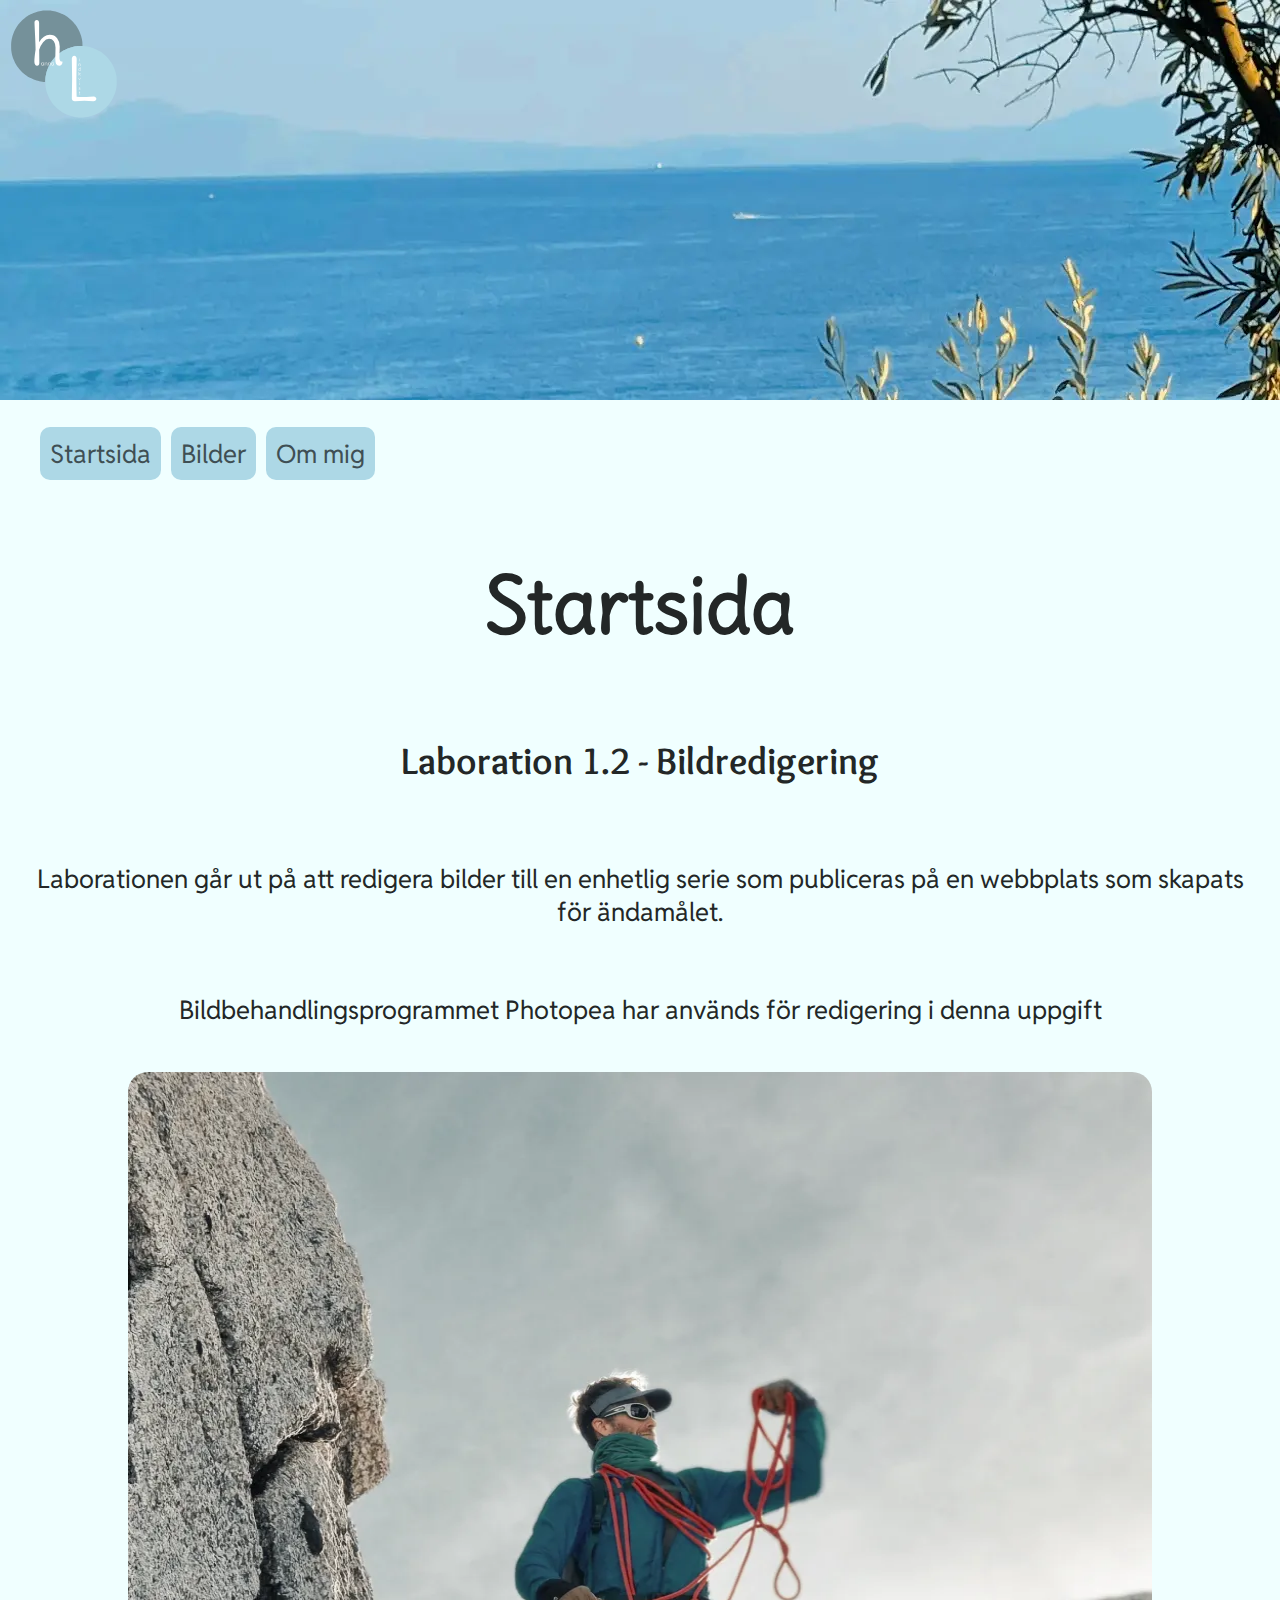
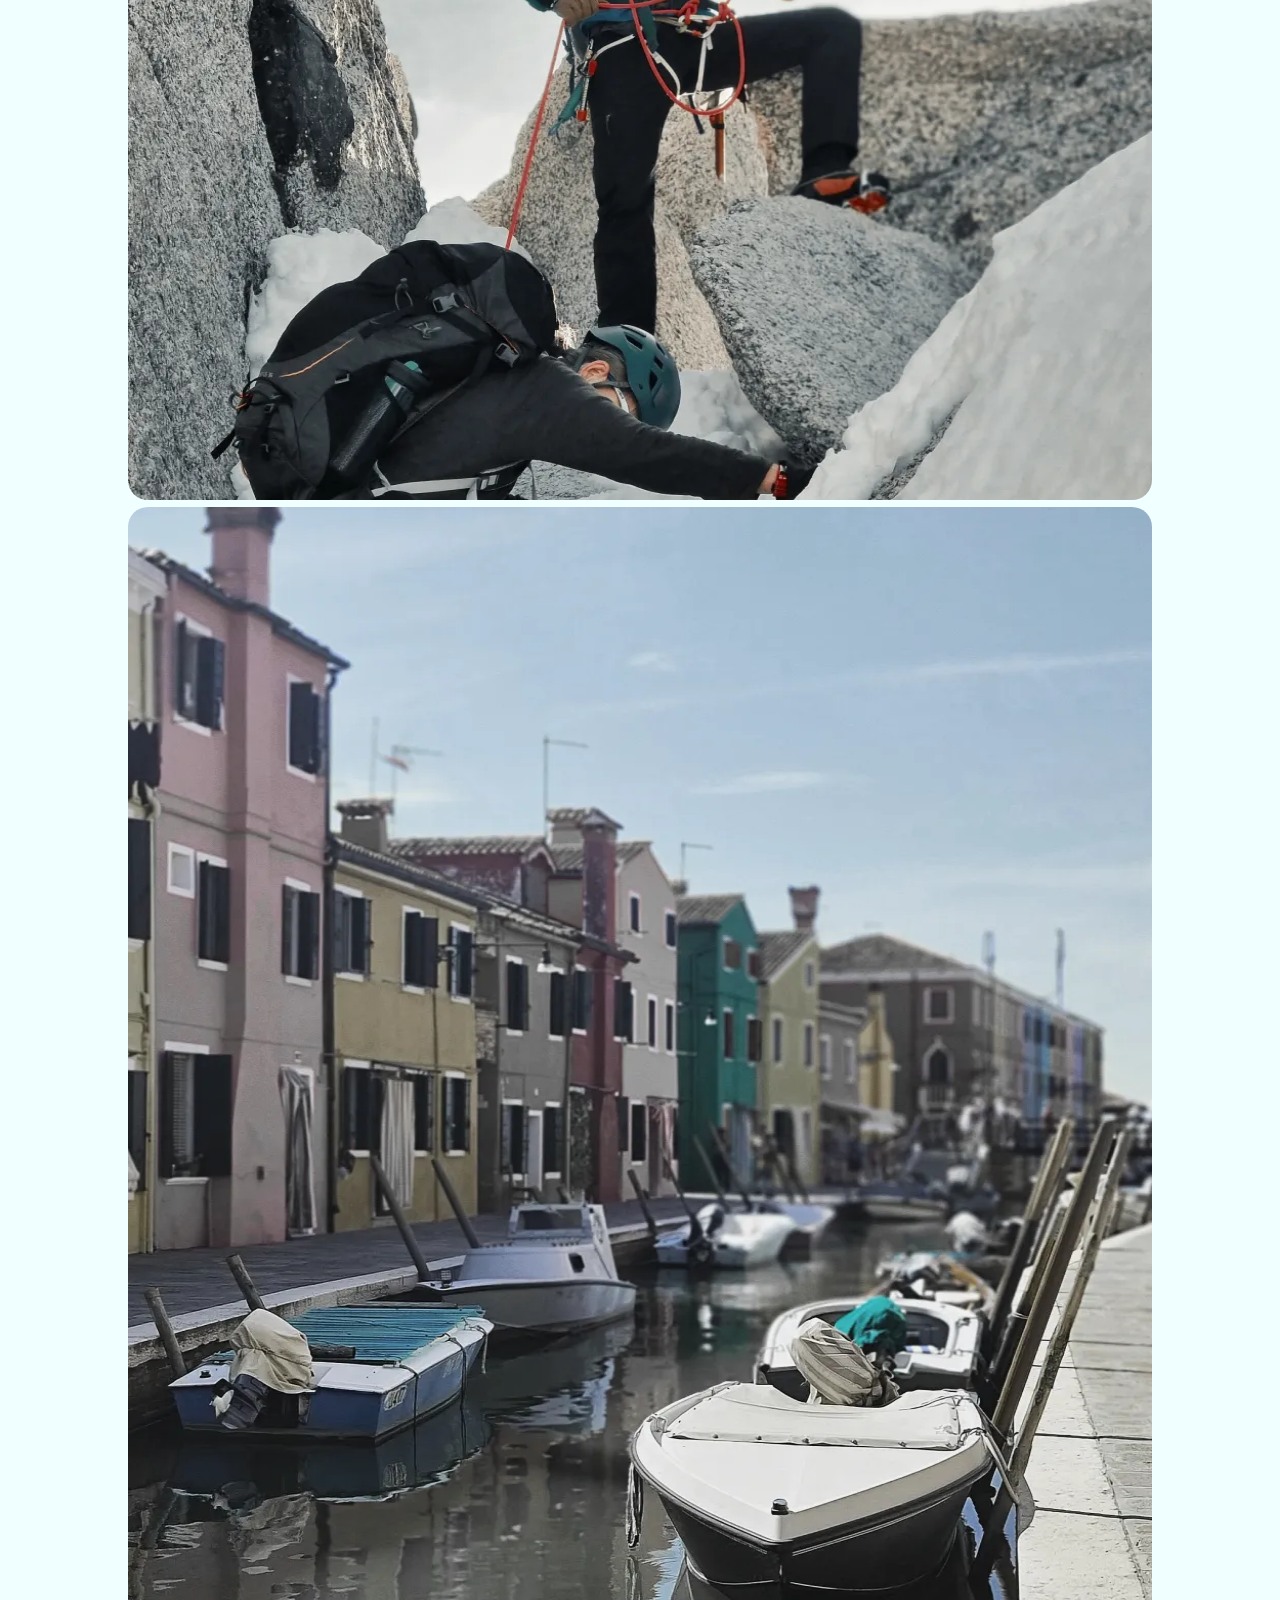
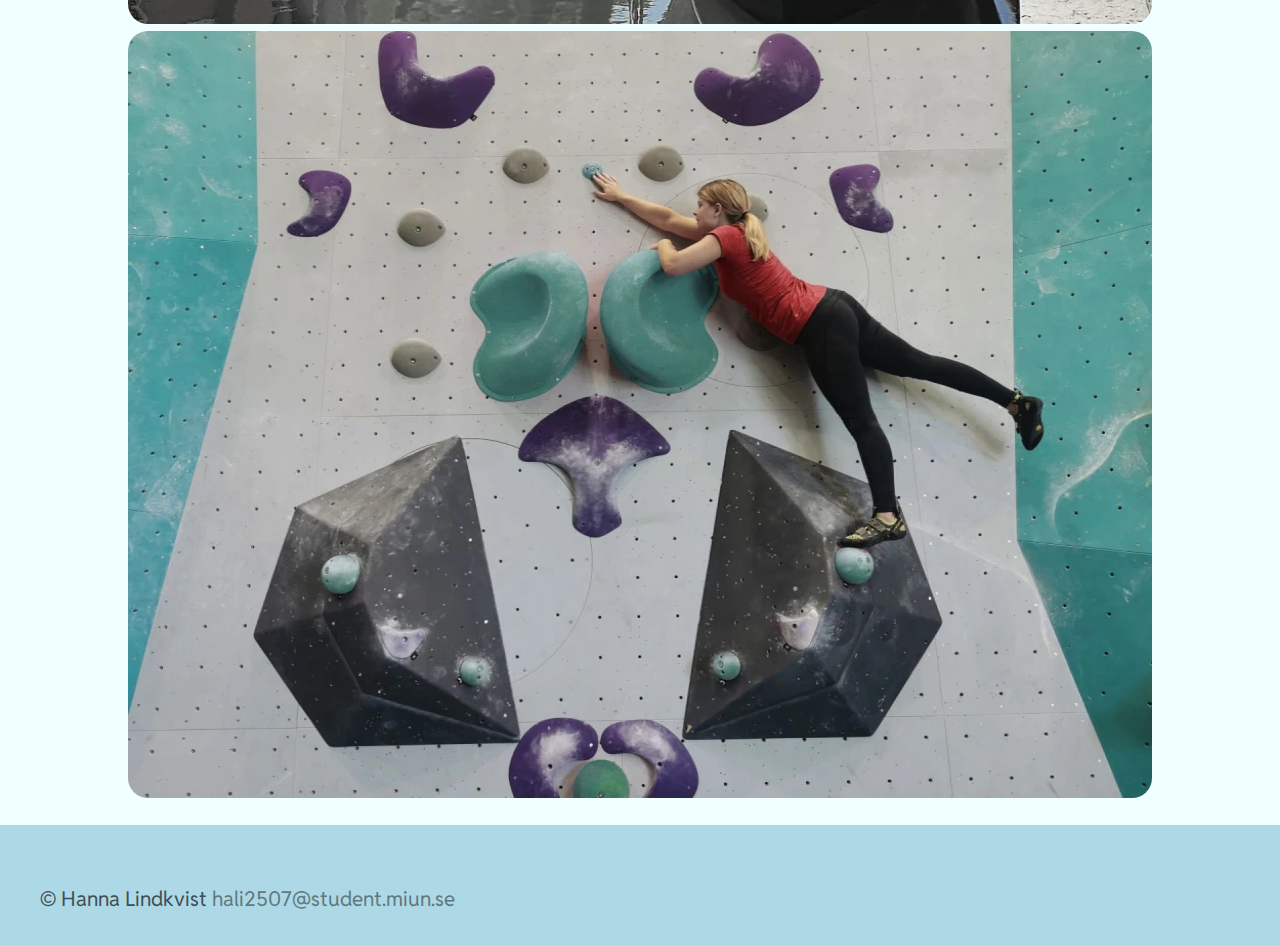
<file: index.html>
<!DOCTYPE html>
<html lang="sv">

<head>
    <meta charset="UTF-8">
    <meta name="viewport" content="width=device-width, initial-scale=1.0">
    <link rel="stylesheet" href="css/styles.css">
    <link rel="icon" type="image/x-icon" href="images/favicon.ico">
    <link rel="icon" type="image/png" sizes="32x32" href="images/favicon.png">
    <title>Startsida | DT200G - Laboration 1.2</title>
</head>

<body>
    <div class="wrapper"><!--Wrapper för hela sidan-->
        <header>
            <div class="header">
                <a class="logolink" href="index.html" title="Startsida"><img id="logo" src="images/logotype.svg" alt=""></a>
                <picture>
                    <source media="(min-width: 600px)" srcset="images/header.webp" width="2975" height="400" type="image/webp">
                    <source media="(max-width: 599px)" srcset="images/header_599.webp" width="599" height="81" type="image/webp">
                    <img id="headerimg" src="images/header.png" width="2975" height="400" alt="">
                </picture>
            </div>
        </header>
        <!--Huvudnavigation-->
        <div class="mainnav">
            <nav>
                <ul>
                    <li><a href="index.html">Startsida</a></li>
                    <li><a href="imagespage.html">Bilder</a></li>
                    <li><a href="about.html">Om mig</a></li>
                </ul>
            </nav>
        </div>
        <!--Sidinnehåll-->
        <main class="main_index">
            <div class="h1">
                <h1>Startsida</h1>
            </div>
            <section class="info">
                <div class="h2">
                    <h2>Laboration 1.2 - Bildredigering</h2>
                </div>
                <div class="p">
                    <p>Laborationen går ut på att redigera bilder till en enhetlig serie som publiceras på en webbplats
                        som
                        skapats för ändamålet.</p>
                    <p>Bildbehandlingsprogrammet Photopea har används för redigering i denna uppgift</p>
                </div>
                <picture class="imgmainthree">
                    <source media="(min-width: 600px)" srcset="images/bildserie015_1000.webp" width="1000" height="1028" type="image/webp">
                    <source media="(max-width: 599px)" srcset="images/bildserie015_599.webp" width="500" height="514" type="image/webp">
                    <img class="img015index" src="images/bildserie015.jpg" alt="en man på ett berg som med gest visar att han bestigit berget" width="1000" height="1028">
                </picture>
                <picture class="imgmainone">
                    <source media="(min-width: 600px)" srcset="images/bildserie007_1000.webp" width="1000" height="1117" type="image/webp">
                    <source media="(max-width: 599px)" srcset="images/bildserie007_599.webp" width="500" height="559" type="image/webp">
                    <img class="img007index" src="images/bildserie007_1000.jpg" loading="lazy" alt="kanal med förankrade båtar som följer en gata med kedjehus" width="1000" height="1117">
                </picture>
                <picture class="imgmaintwo">
                    <source media="(min-width: 600px)" srcset="images/bildserie003_1000.webp" width="1000" height="767" type="image/webp">
                    <source media="(max-width: 599px)" srcset="images/bildserie003_599.webp" width="500" height="384" type="image/webp">
                    <img class="img003index" src="images/bildserie003.jpg" loading="lazy" alt="en kvinna som klättar på en klättervägg" width="1000" height="767">
                </picture>
            </section>
        </main>
        <footer>
            <p>&copy; Hanna Lindkvist <a href="mailto:hali2507@student.miun.se">hali2507@student.miun.se</a></p>
        </footer>
    </div><!--Slut wrapper-->
</body>

</html>
</file>
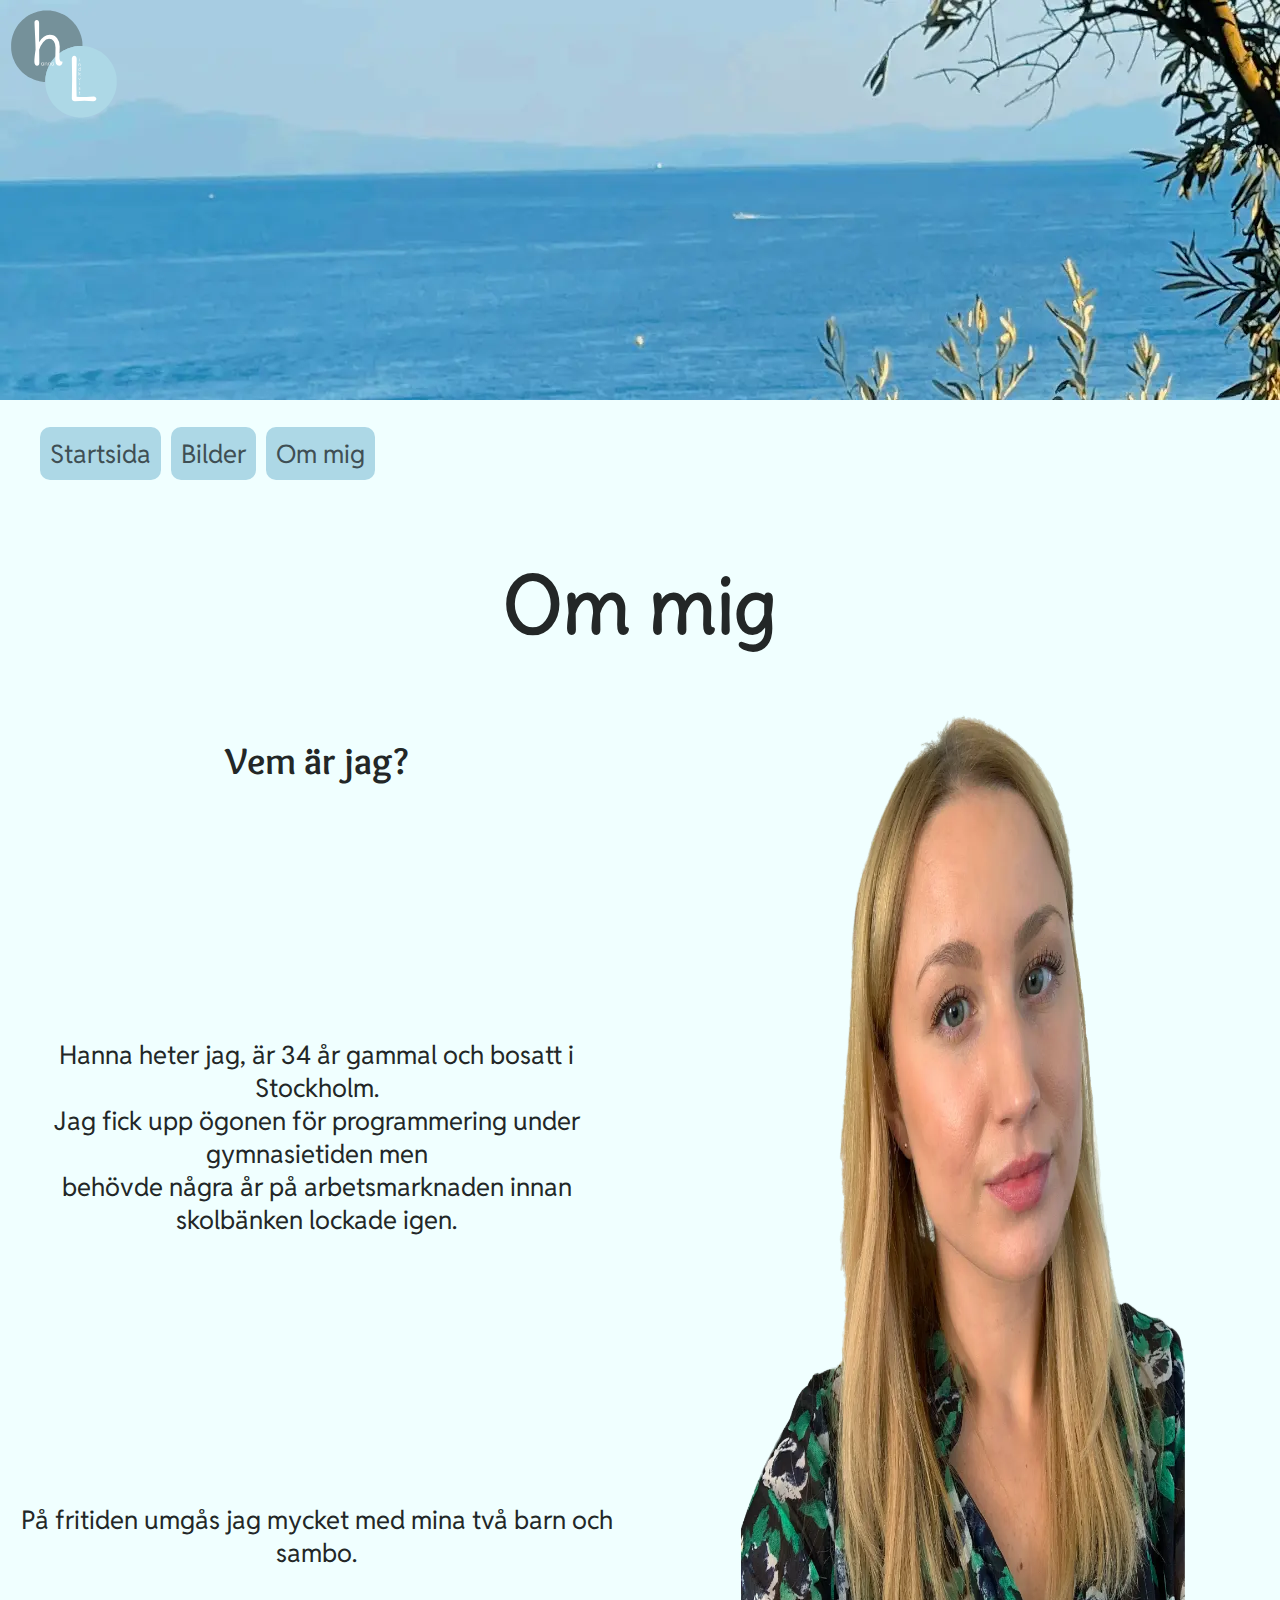
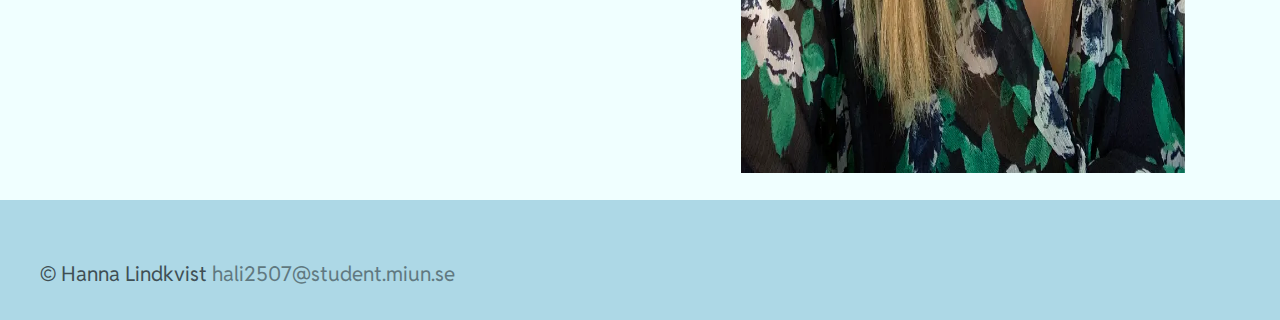
<file: about.html>
<!DOCTYPE html>
<html lang="sv">

<head>
    <meta charset="UTF-8">
    <meta name="viewport" content="width=device-width, initial-scale=1.0">
    <link rel="stylesheet" href="css/styles.css">
    <link rel="icon" type="image/x-icon" href="images/favicon.ico">
    <link rel="icon" type="image/png" sizes="32x32" href="images/favicon.png">
    <title>Om mig | DT200G - Laboration 1.2</title>
</head>

<body>
    <div class="wrapper"><!--Wrapper för hela sidan-->
        <header>
            <div class="header">
                <a class="logolink" href="index.html" title="Startsida"><img id="logo" src="images/logotype.svg" alt=""></a>
                <picture>
                    <source media="(min-width: 600px)" srcset="images/header.webp" width="2975" height="400" type="image/webp">
                    <source media="(max-width: 599px)" srcset="images/header_599.webp" width="599" height="81" type="image/webp">
                    <img id="headerimg" src="images/header.png" width="2975" height="400" alt="">
                </picture>
            </div>
        </header>
        <!--Huvudnavigation-->
        <div class="mainnav">
            <nav>
                <ul>
                    <li><a href="index.html">Startsida</a></li>
                    <li><a href="imagespage.html">Bilder</a></li>
                    <li><a href="about.html">Om mig</a></li>
                </ul>
            </nav>
        </div>
        <!--Sidinnehåll-->
        <main class="main_aboutme">
            <h1>Om mig</h1>
            <section class="aboutme">
                <h2 class="h2_aboutme">Vem är jag?</h2>
                <p class="p_aboutme">Hanna heter jag, är 34 år gammal och bosatt i Stockholm.<br>
                    Jag fick upp ögonen för programmering under gymnasietiden men<br>
                    behövde några år på arbetsmarknaden innan skolbänken lockade igen.</p>
                <p class="p_sparetime">På fritiden umgås jag mycket med mina två barn och sambo.</p>
                <picture class="img_portrait">
                    <source srcset="images/portrait_800.webp" type="image/webp">
                    <img src="images/portrait.png" alt="en kvinna" width="800" height="1067">
                </picture>
            </section>
        </main>
        <footer>
            <p>&copy; Hanna Lindkvist <a href="mailto:hali2507@student.miun.se">hali2507@student.miun.se</a></p>
        </footer>
    </div><!--Slut wrapper-->
</body>

</html>
</file>
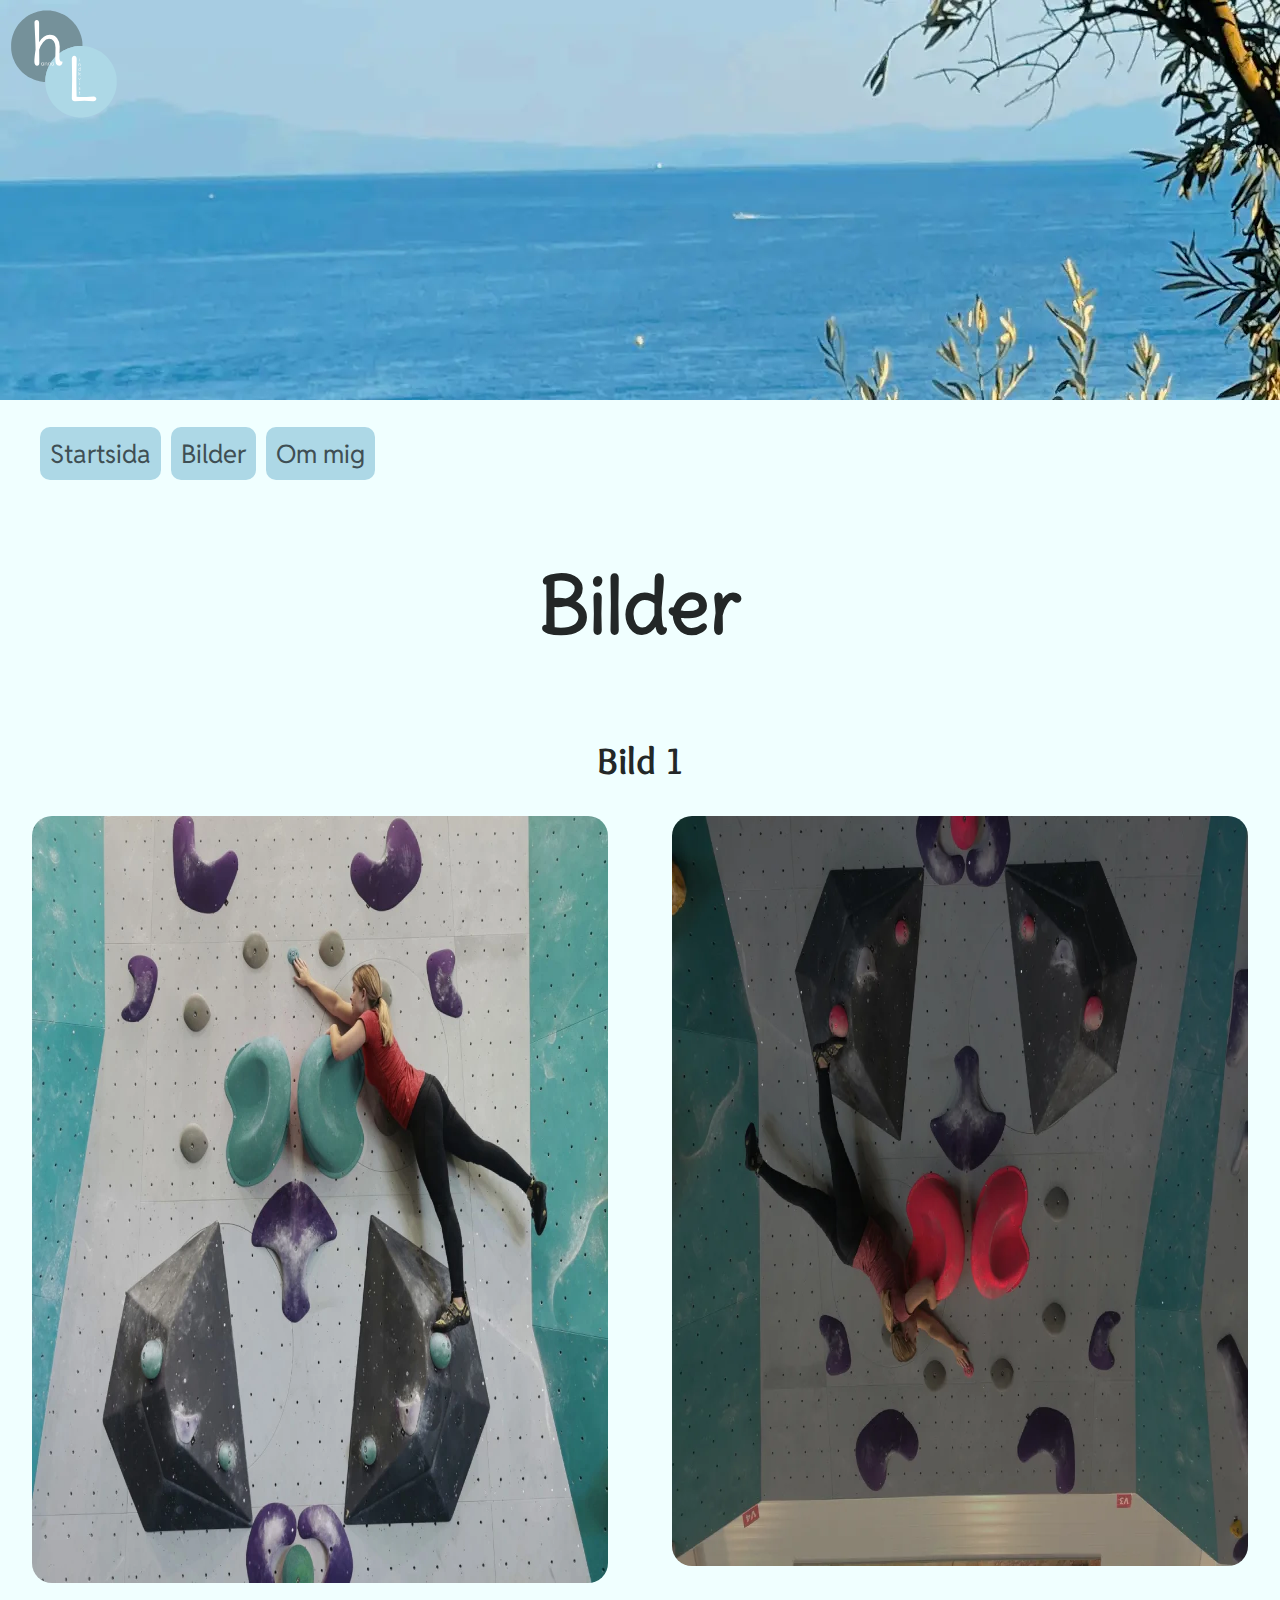
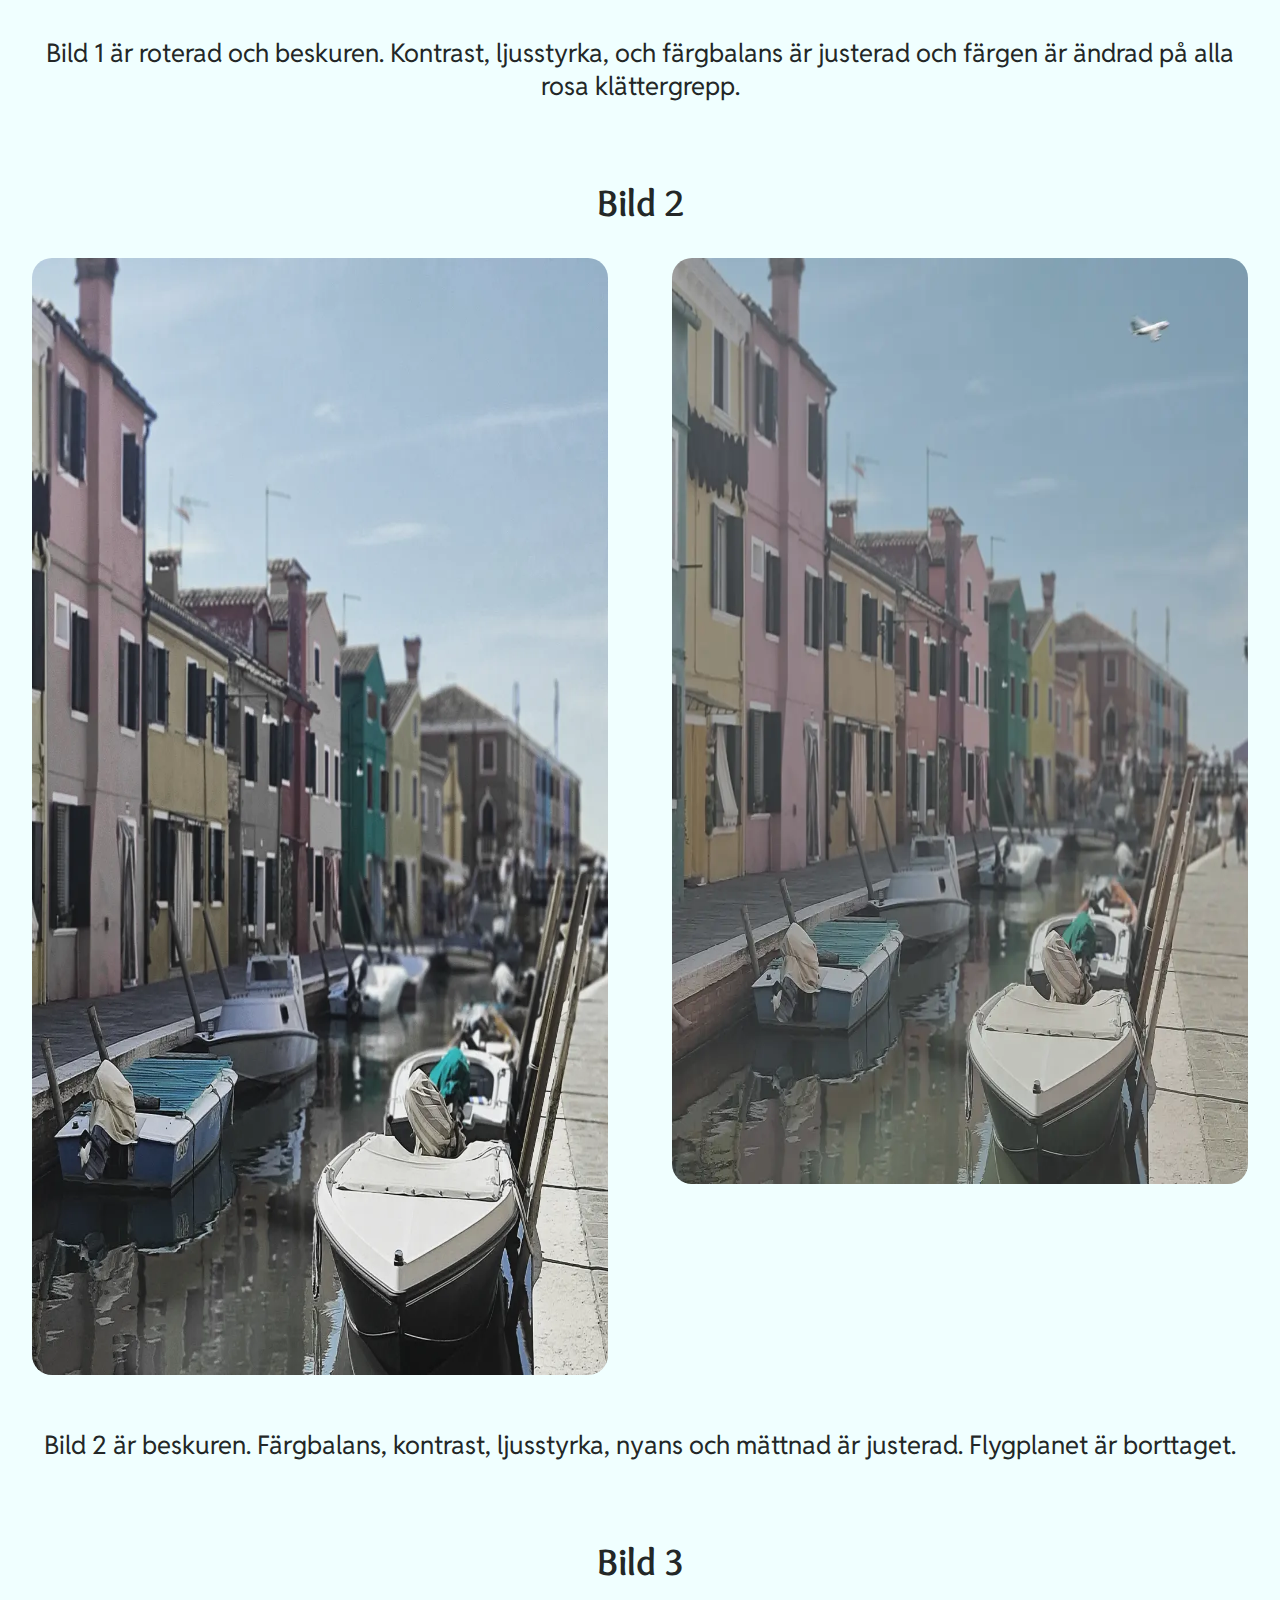
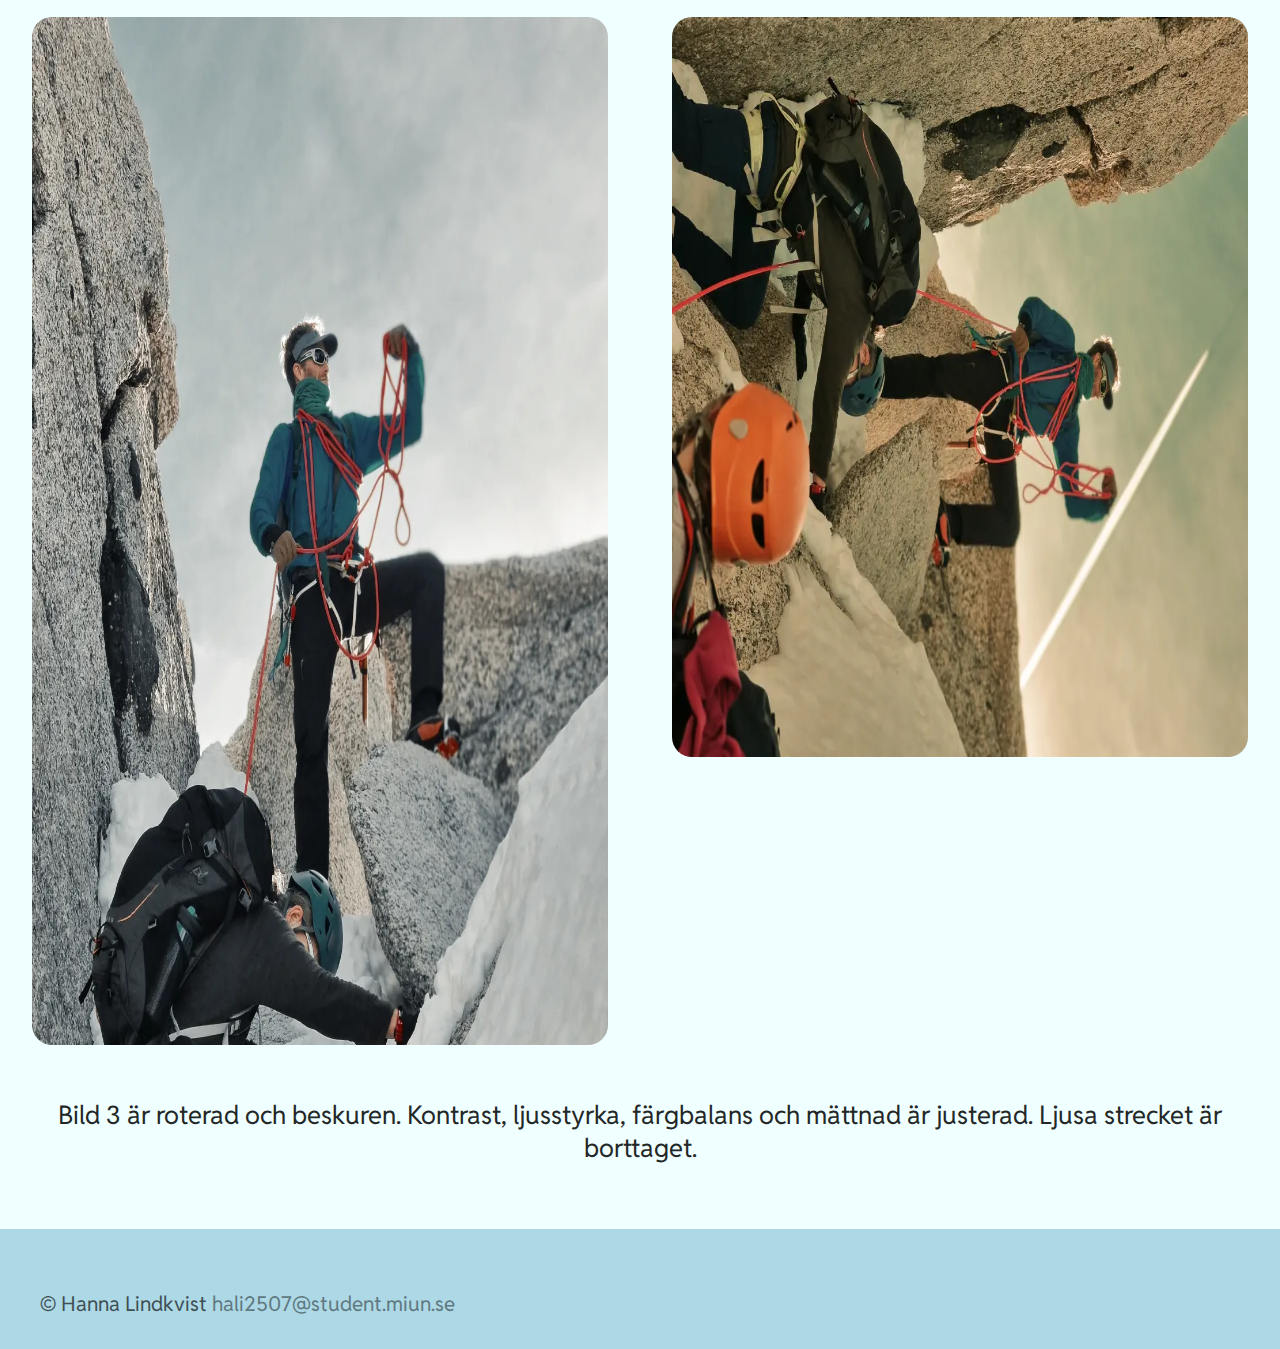
<file: imagespage.html>
<!DOCTYPE html>
<html lang="sv">

<head>
    <meta charset="UTF-8">
    <meta name="viewport" content="width=device-width, initial-scale=1.0">
    <link rel="stylesheet" href="css/styles.css">
    <link rel="icon" type="image/x-icon" href="images/favicon.ico">
    <link rel="icon" type="image/png" sizes="32x32" href="images/favicon.png">
    <title>Bilder | DT200G - Laboration 1.2</title>
</head>

<body>
    <div class="wrapper"><!--Wrapper för hela sidan-->
        <header>
            <div class="header">
                <a class="logolink" href="index.html"><img id="logo" src="images/logotype.svg" alt=""></a>
                <picture>
                    <source media="(min-width: 600px)" srcset="images/header.webp" width="2975" height="400" type="image/webp">
                    <source media="(max-width: 599px)" srcset="images/header_599.webp" width="599" height="81" type="image/webp">
                    <img id="headerimg" src="images/header.png" width="2975" height="400" alt="" />
                </picture>
            </div>
        </header>
        <!--Huvudnavigation-->
        <div class="mainnav">
            <nav>
                <ul>
                    <li><a href="index.html">Startsida</a></li>
                    <li><a href="imagespage.html">Bilder</a></li>
                    <li><a href="about.html">Om mig</a></li>
                </ul>
            </nav>
        </div>
        <!--Sidinnehåll-->
        <main class="main_imagespage">
            <h1>Bilder</h1>
            <article class="articleone">
                <h2 class="h2_imagespage">Bild 1</h2>
                <picture class="article_imgedit">
                    <source media="(min-width: 600px)" srcset="images/bildserie003_1000.webp" file="image/webp">
                    <source media="(max-width: 599px)" srcset="images/bildserie003_300.webp" file="image/webp">
                    <img class="img007index" src="images/bildserie003_1000.jpg" alt="en kvinna som klättar på en klättervägg" width="1000" height="767">
                </picture>
                <picture class="article_imgorg">
                    <source media="(min-width: 600px)" srcset="images/bilserie003_original1000.webp" file="image/webp">
                    <source media="(max-width: 599px)" srcset="images/bilserie003_original300.webp" file="image/webp">
                    <img class="img007index" src="images/bilserie003_original1000.jpg" alt="en kvinna som klättar på en klättervägg" width="1000" height="750">
                </picture>
                <p class="p_article">Bild 1 är roterad och beskuren. Kontrast, ljusstyrka, och färgbalans är justerad
                    och färgen är ändrad på alla rosa klättergrepp.</p>
            </article>
            <article class="articletwo">
                <h2 class="h2_imagespage">Bild 2</h2>
                <picture class="article_imgedit">
                    <source media="(min-width: 600px)" srcset="images/bildserie007_1000.webp" file="image/webp">
                    <source media="(max-width: 599px)" srcset="images/bildserie007_300.webp" file="image/webp">
                    <img class="img007index" src="images/bildserie003_1000.jpg" loading="lazy" alt="kanal med förankrade båtar som följer en gata med kedjehus" width="1000" height="1117">
                </picture>
                <picture class="article_imgorg">
                    <source media="(min-width: 600px)" srcset="images/bilserie007_original1000.webp" file="image/webp">
                    <source media="(max-width: 599px)" srcset="images/bilserie007_original300.webp" file="image/webp">
                    <img class="img007index" src="images/bilserie007_original1000.jpg" loading="lazy" alt="kanal med förankrade båtar som följer en gata med kedjehus" width="1000" height="926">
                </picture>
                <p class="p_article">Bild 2 är beskuren. Färgbalans, kontrast, ljusstyrka, nyans och mättnad är
                    justerad. Flygplanet är borttaget.</p>
            </article>
            <article class="articlethree">
                <h2 class="h2_imagespage">Bild 3</h2>
                <picture class="article_imgedit">
                    <source media="(min-width: 600px)" srcset="images/bildserie015_1000.webp" file="image/webp">
                    <source media="(min-width: 300px)" srcset="images/bildserie015_300.webp" file="image/webp">
                    <img class="img007index" src="images/bildserie003_1000.jpg" loading="lazy" alt="en man på ett berg som med gest visar att han bestigit berget" width="1000" height="1028">
                </picture>
                <picture class="article_imgorg">
                    <source media="(min-width: 600px)" srcset="images/bilserie015_original1000.webp" file="image/webp">
                    <source media="(max-width: 599px)" srcset="images/bilserie015_original300.webp" file="image/webp">
                    <img class="img007index" src="images/bilserie015_original1000.jpg" loading="lazy" alt="en man på ett berg som med gest visar att han bestigit berget" width="1000" height="740">
                </picture>
                <p class="p_article">Bild 3 är roterad och beskuren. Kontrast, ljusstyrka, färgbalans och mättnad är
                    justerad. Ljusa strecket är borttaget.</p>
            </article>
        </main>
        <footer>
            <p>&copy; Hanna Lindkvist <a href="mailto:hali2507@student.miun.se">hali2507@student.miun.se</a></p>
        </footer>
    </div><!--Slut wrapper-->
</body>

</html>
</file>
<file: css/styles.css>
@import url('https://fonts.googleapis.com/css2?family=Delius&family=Overlock:wght@700&family=Reddit+Sans&display=swap');

body {
    margin: 0 auto;
    font-family: "Reddit Sans", sans-serif;
    font-size: 1.2em;
    background-color: azure;
    color: rgb(35, 39, 39);
    text-align: center;
}

h1 {
    font-family: "Delius", cursive;
    font-size: 3em;
}

h2 {
    font-family: "Overlock", sans-serif;
}

p {
    padding: 20px;
}

.wrapper {
    margin: 0 auto;
    width: 100%;
}

#logo {
    width: 10%;
    position: absolute;
    top: 0px;
    left: 0px;
    z-index: 1;
}

#header {
    width: 100%;
    opacity: 0.5;
}

footer {
    min-height: 100px;
    font-size: 0.8em;
    background-color: lightblue;
    color: #3F4F54;
    text-align: left;
    padding-left: 20px;
    padding-top: 20px;
}

footer a {
    text-decoration: none;
    color: #607880;
}

footer a:hover {
    color: white;
}



/*huvudnavigation*/
.mainnav {
    display: flex;
    width: 100%;
}

ul {
    display: flex;
    list-style: none;
    margin-top: 20px;
    justify-content: center;
}

li {
    margin-right: 10px;
}

li a {
    display: flex;
    text-decoration: none;
    padding: 10px;
    color: #3F4F54;
    border-radius: 10px;
    background-color: lightblue;
    font-size: 100%;
}

li a:hover {
    color: white;
    background-color: #607880;
}

/*Inställningar mobil*/
main {
    display: grid;
    width: 100%;
    padding-bottom: 20px;
}

.main_index img {
    width: 300px;
    border-radius: 20px;
}

.main_imagespage img {
    width: 250px;
    border-radius: 20px;
}

.main_aboutme img {
    width: 100%;
}

/*Grid index section .info*/
.info {
    display: grid;
    grid-template-columns: 1fr 1fr;
}

.h2 {
    grid-area: 1 / 1 / 2 / 3;
}

.p {
    grid-area: 2 / 1 / 3 / 3;
}

.imgmainone {
    grid-area: 3 / 1 / 4 / 3;
}

.imgmaintwo {
    grid-area: 4 / 1 / 5 / 3;
}

.imgmainthree {
    grid-area: 5 / 1 / 6 / 3;
}

/*Grid imagespage .articleone*/
.articleone {
    display: grid;
    grid-template-columns: 1fr 1fr;
}

.h2_imagespage {
    grid-area: 1 / 1 / 2 / 3;
}

.article_imgedit {
    grid-area: 2 / 1 / 3 / 3;
}

.article_imgorg {
    grid-area: 3 / 1 / 4 / 3;
}

.p_article {
    grid-area: 4 / 1 / 5 / 3;
}

/*Grid imagespage .articletwo*/
.articletwo {
    display: grid;
    grid-template-columns: 1fr 1fr;
}

/*Grid imagespage .articlethree*/
.articlethree {
    display: grid;
    grid-template-columns: 1fr 1fr;
}

/*Grid about*/
.aboutme {
    display: grid;
    gap: 1%;
    grid-template-columns: 1fr 1fr;
    grid-template-rows: auto auto auto;
}

.h2_aboutme {
    grid-area: 1 / 1 / 2 / 3;
}

.p_aboutme {
    grid-area: 2 / 1 / 3 / 3;
}

.p_sparetime {
    grid-area: 3 / 1 / 4 / 3;
}

.img_portrait {
    grid-area: 4 / 1 / 5 / 3;
}

/*inställningar tablet och desktop*/
@media screen and (min-width: 600px) {
    body {
        font-size: 1.6em;
    }

    .main_index img {
        width: 80%;
        border-radius: 20px;
    }

    .main_imagespage img {
        width: 90%;
    }

    .main_aboutme img {
        width: 70%;
    }

    /*Grid index section .info*/
    .h2 {
        grid-area: 1 / 1 / 2 / 3;
    }

    .p {
        grid-area: 2 / 1 / 3 / 3;
    }

    .imgmainone {
        grid-area: 4 / 1 / 5 / 3;
    }

    .imgmaintwo {
        grid-area: 5 / 1 / 6 / 3;
    }

    .imgmainthree {
        grid-area: 3 / 1 / 4 / 3;
    }

    /*Grid imagespage*/
    .h2_imagespage {
        grid-area: 1 / 1 / 2 / 3;
    }

    .article_imgedit {
        grid-area: 2 / 1 / 3 / 2;
    }

    .article_imgorg {
        grid-area: 2 / 2 / 3 / 3;
    }

    .p_article {
        grid-area: 3 / 1 / 4 / 3;
    }

    /*Grid aboutme*/
    .h2_aboutme {
        grid-area: 1 / 1 / 2 / 2;
    }

    .p_aboutme {
        grid-area: 2 / 1 / 3 / 2;
    }

    .p_sparetime {
        grid-area: 3 / 1 / 4 / 2;
    }

    .img_portrait {
        grid-area: 1 / 2 / 4 / 3;
        align-self: end;
    }

}
</file>
